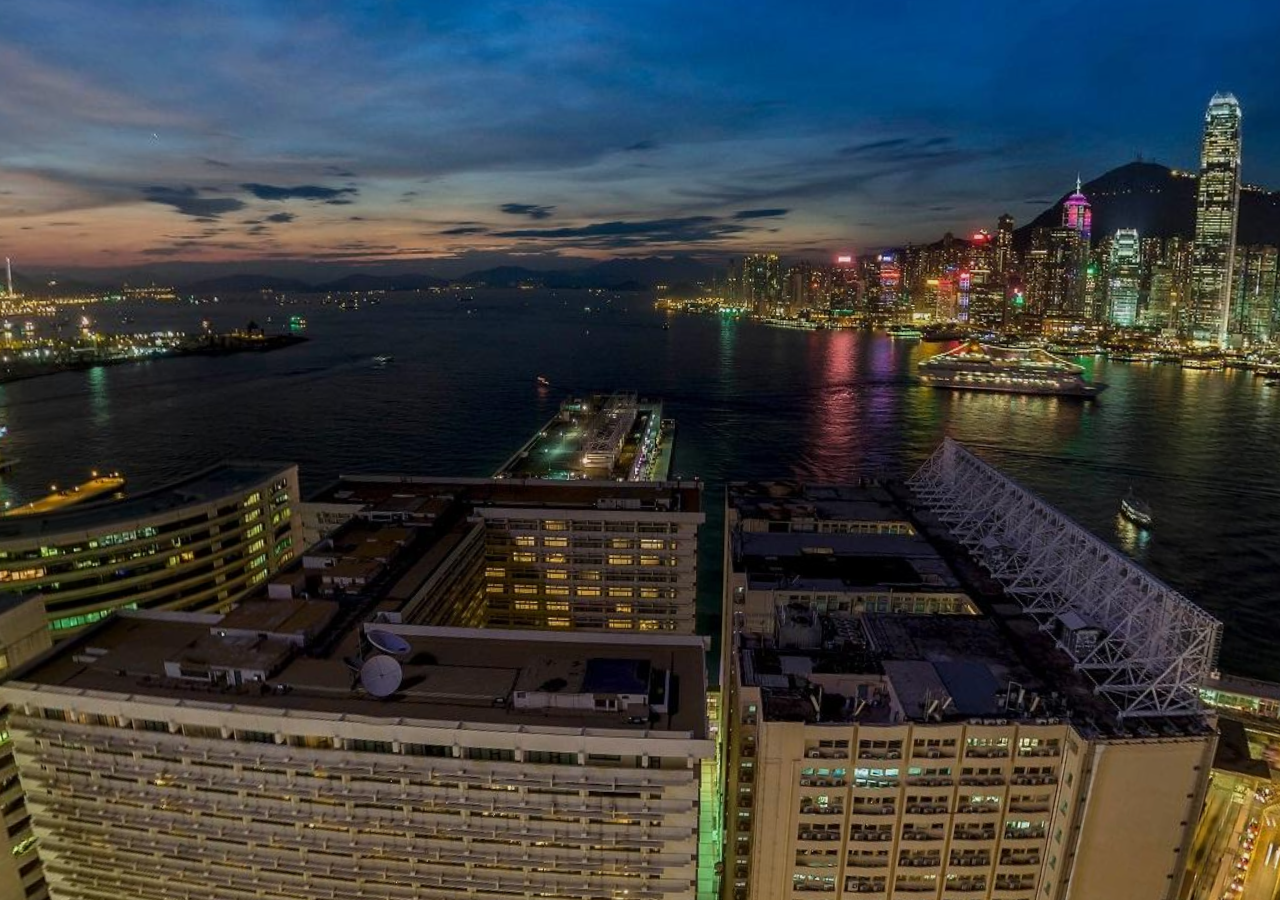
<file: 28/index.html>
<!DOCTYPE html>
<html lang="en">
<head>
    <meta charset="UTF-8">
    <title>全景球</title>
    <script src="js/three.js"></script>
    <script src="js/OrbitControls.js"></script>
    <style>
        * {
            padding: 0;
            margin: 0;
        }
        #one {
            display: block;
            /*width: 100%;
            height: 660px;*/
        }
    </style>
</head>
<body>
    <canvas id="one"></canvas>
    <script>
        var scene = new THREE.Scene();

        var width = window.innerWidth;
        var height= window.innerHeight;
        var one = document.getElementById("one");

        var camera = new THREE.PerspectiveCamera(40,width/height,0.1,1000);
        camera.position.set(0,10,50);
        camera.lookAt(0,0,0);

        var renderer = new THREE.WebGLRenderer({antialas:true,canvas:one});
        renderer.setSize(width,height)
        renderer.setClearColor(0x000000);

        /*var light = new THREE.PointLight(0xffffff);
        light.position.set(0,0,0);
        scene.add(light);*/
        // scene.add( new THREE.PointLightHelper( light1, 1 ) );
        // scene.add(new THREE.AmbientLight(0xffffff));
        // scene.add(new THREE.DirectionalLight(0xffffff));
        // scene.add(new THREE.PointLight(0xffffff));
        var texture = new THREE.TextureLoader().load("./images/006WfoFPly1fnkvqkz0naj335s1kw4qp.jpg");
        var geometry =  new THREE.SphereGeometry(10,100,100);

        var sphereMaterial = new THREE.MeshBasicMaterial({ color: 0xF2F2F2,map:texture,side:THREE.BackSide});
        var sphere = new THREE.Mesh( geometry, sphereMaterial );
        scene.add(sphere);
        sphere.position.set(0,0,0);
        sphere.scale.set(10,10,10);
        render();
        animation();
        function render(){
            renderer.render(scene,camera);
        }
        function animation(){
            render();
            requestAnimationFrame(animation)
        }
        var control = new THREE.OrbitControls(camera,one);
        control.addEventListener("change",render)
    </script>
</body>
</html>
</file>
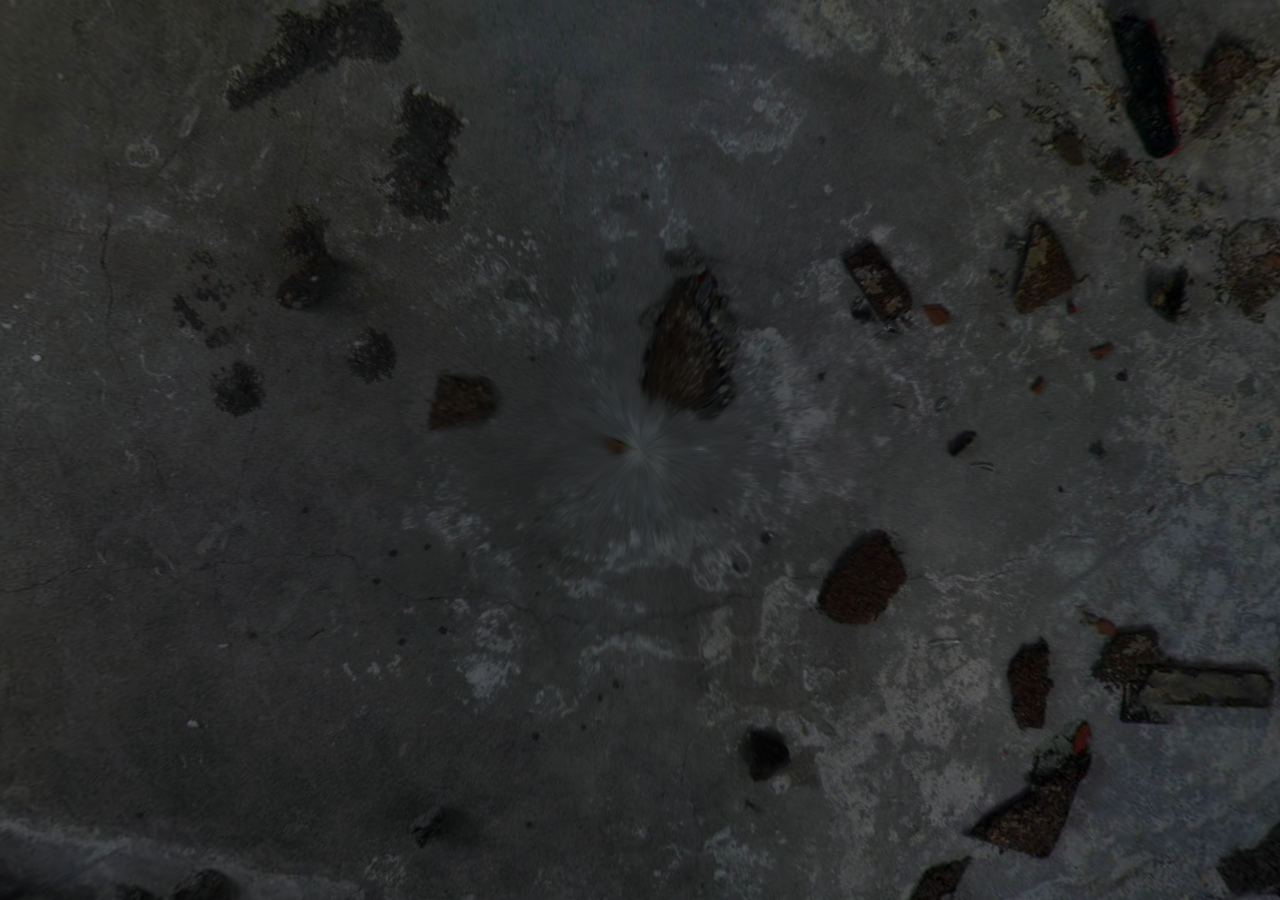
<file: DeviceOrientationControls/index.html>
<!DOCTYPE html>
<html lang="en">
<head>
    <meta charset="UTF-8">
    <title>Title</title>
    <script src="js/three.js"></script>
    <script src="js/DeviceOrientationControls.js"></script>
    <style>
        * {
            padding: 0;
            margin: 0;
        }
        canvas {
            display: block;
        }
    </style>
</head>
<body>
    <div id="one"></div>
    <script>
        var scene = new THREE.Scene();

        var width = window.innerWidth;
        var height= window.innerHeight;
        var one = document.getElementById("one");

        var camera = new THREE.PerspectiveCamera(75,width/height,1,1100);
        var controls = new THREE.DeviceOrientationControls( camera );

        /*load 全景图*/
        var geometry = new THREE.SphereBufferGeometry( 500, 60, 40 );
        geometry.scale( - 1, 1, 1 );
        var material = new THREE.MeshBasicMaterial( {
            map: new THREE.TextureLoader().load( 'images/2294472375_24a3b8ef46_o.jpg' )
        } );
        var mesh = new THREE.Mesh( geometry, material );
        scene.add( mesh );
        /*load 全景图*/
        var renderer = new THREE.WebGLRenderer();
        renderer.setPixelRatio( window.devicePixelRatio );
        renderer.setSize(width,height);
        one.appendChild( renderer.domElement );
        window.addEventListener("resize",onWindowResize,false)
        animation();

        function onWindowResize(){
            camera.aspect = window.innerWidth / window.innerHeight;
            camera.updateProjectionMatrix();
            renderer.setSize( window.innerWidth, window.innerHeight );
        }
        function render(){
        }
        function animation(){
            renderer.render(scene,camera);
            controls.update();
            requestAnimationFrame(animation)
        }
    </script>
</body>
</html>
</file>
